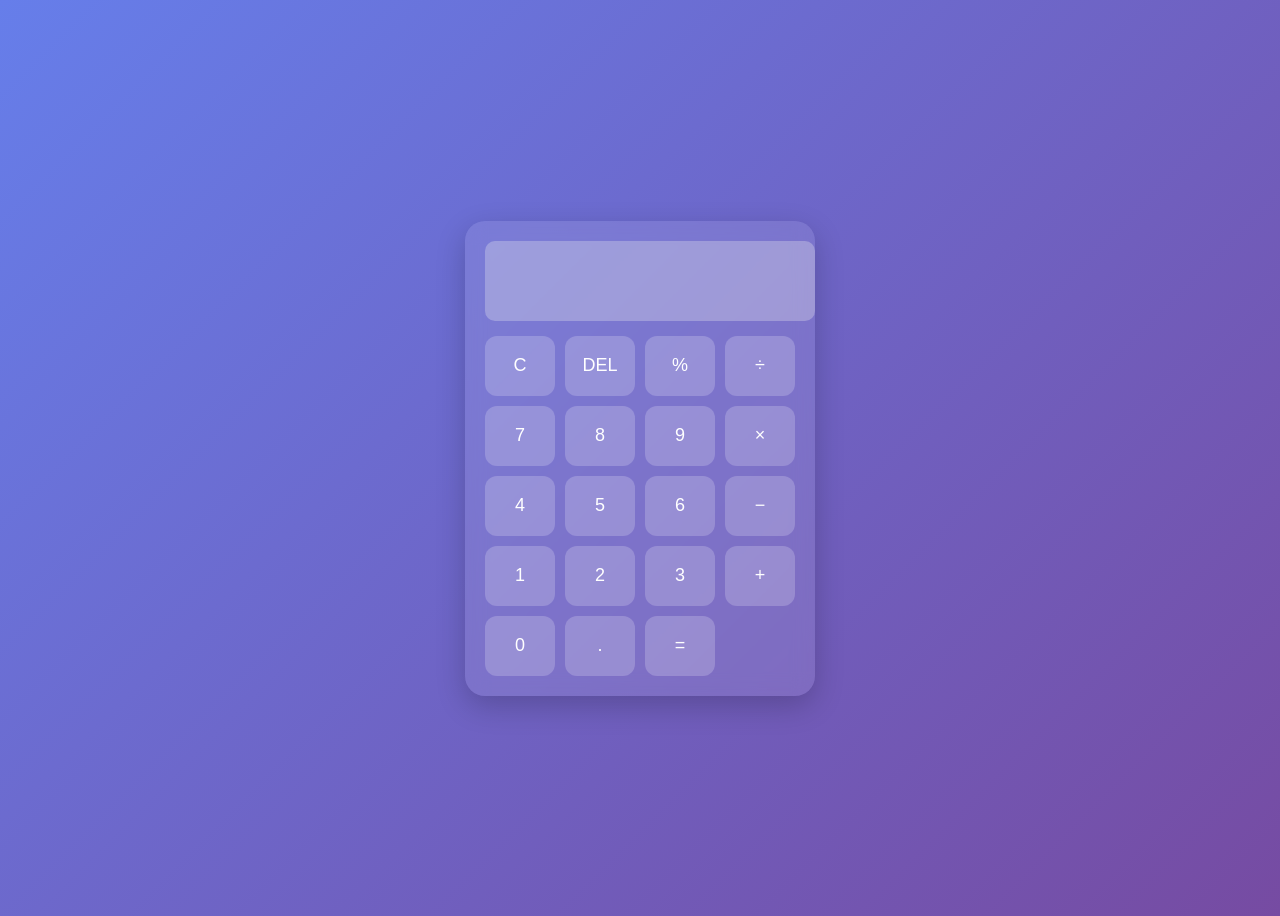
<file: calculator/index.html>
<!DOCTYPE html>
<html lang="en">
<head>
    <meta charset="UTF-8">
    <meta name="viewport" content="width=device-width, initial-scale=1.0">
    <title>Document</title>
</head>
<body>
    <!DOCTYPE html>
<html lang="en">
<head>
  <meta charset="UTF-8">
  <title>Advanced Calculator</title>
  <link rel="stylesheet" href="style.css">
</head>
<body>

<div class="calculator">
  <input type="text" id="display" disabled>

  <div class="buttons">
    <button onclick="clearDisplay()">C</button>
    <button onclick="deleteLast()">DEL</button>
    <button onclick="appendValue('%')">%</button>
    <button onclick="appendValue('/')">÷</button>

    <button onclick="appendValue('7')">7</button>
    <button onclick="appendValue('8')">8</button>
    <button onclick="appendValue('9')">9</button>
    <button onclick="appendValue('*')">×</button>

    <button onclick="appendValue('4')">4</button>
    <button onclick="appendValue('5')">5</button>
    <button onclick="appendValue('6')">6</button>
    <button onclick="appendValue('-')">−</button>

    <button onclick="appendValue('1')">1</button>
    <button onclick="appendValue('2')">2</button>
    <button onclick="appendValue('3')">3</button>
    <button onclick="appendValue('+')">+</button>

    <button onclick="appendValue('0')">0</button>
    <button onclick="appendValue('.')">.</button>
    <button onclick="calculate()">=</button>
  </div>
</div>

<script src="script.js"></script>
</body>
</html>
</body>
</html>
</file>
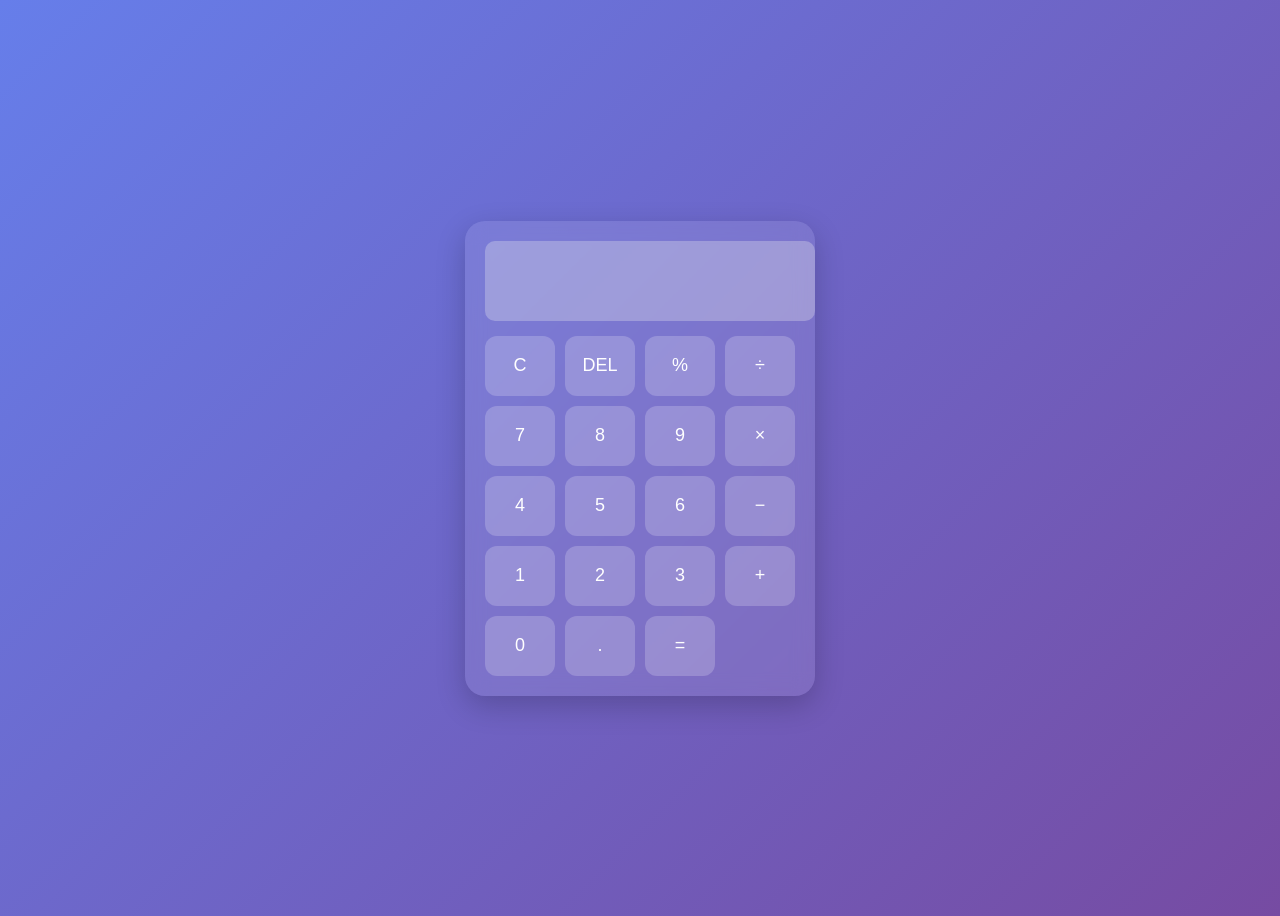
<file: codealpha_task/calculator/index.html>
<!DOCTYPE html>
<html>
<head>
    <meta charset="UTF-8">
    <meta name="viewport" content="width=device-width, initial-scale=1.0">
    <title>Document</title>
</head>
<body>
  
    <!DOCTYPE html>
<html lang="en">
<head>
  <meta charset="UTF-8">
  <title>Advanced Calculator</title>
  <link rel="stylesheet" href="style.css">
</head>
<body>

<div class="calculator">
  <input type="text" id="display" disabled>

  <div class="buttons">
    <button onclick="clearDisplay()">C</button>
    <button onclick="deleteLast()">DEL</button>
    <button onclick="appendValue('%')">%</button>
    <button onclick="appendValue('/')">÷</button>

    <button onclick="appendValue('7')">7</button>
    <button onclick="appendValue('8')">8</button>
    <button onclick="appendValue('9')">9</button>
    <button onclick="appendValue('*')">×</button>

    <button onclick="appendValue('4')">4</button>
    <button onclick="appendValue('5')">5</button>
    <button onclick="appendValue('6')">6</button>
    <button onclick="appendValue('-')">−</button>

    <button onclick="appendValue('1')">1</button>
    <button onclick="appendValue('2')">2</button>
    <button onclick="appendValue('3')">3</button>
    <button onclick="appendValue('+')">+</button>

    <button onclick="appendValue('0')">0</button>
    <button onclick="appendValue('.')">.</button>
    <button onclick="calculate()">=</button>
  </div>
</div>

<script src="script.js"></script>
</body>
</html>
</body>
</html>
</file>
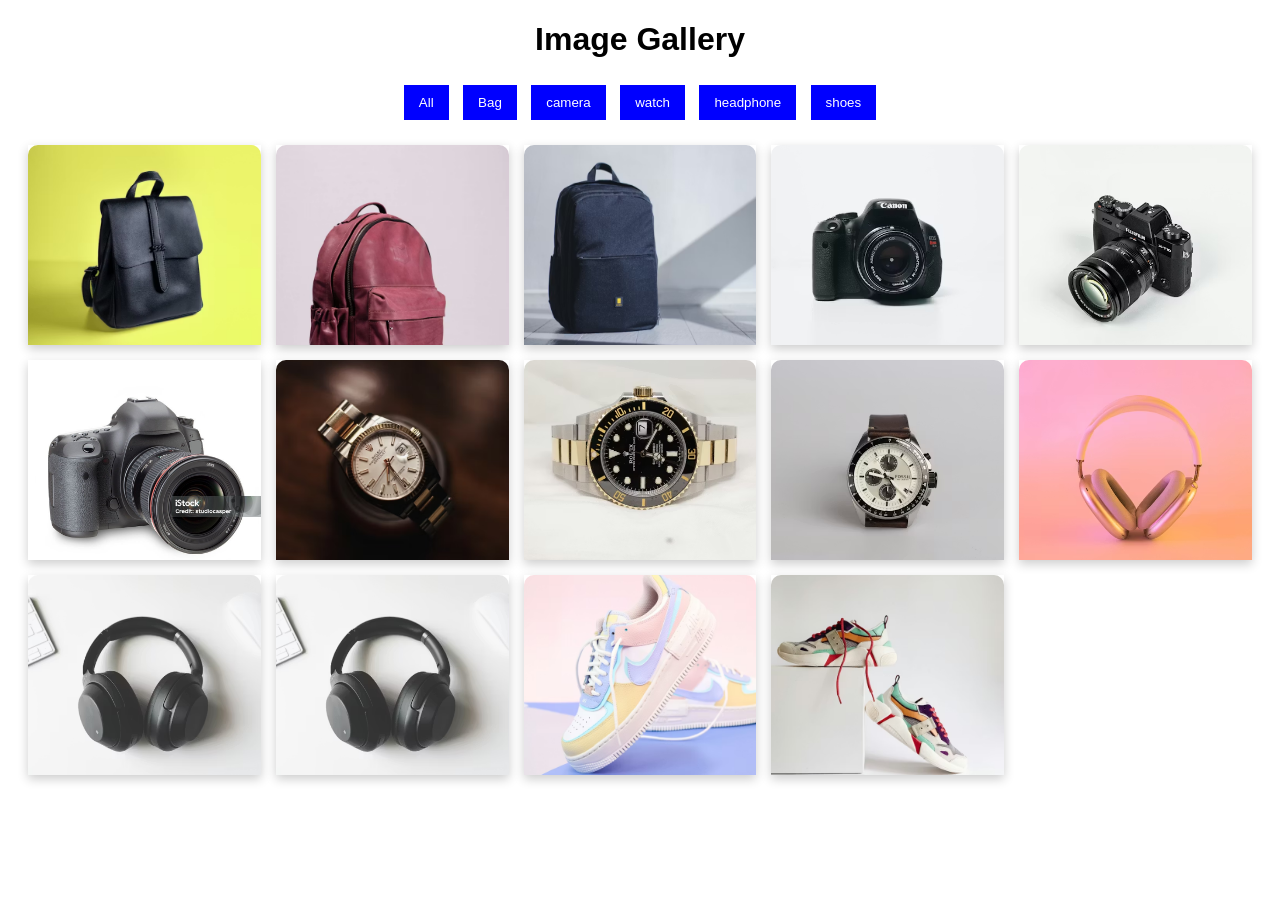
<file: codealpha_task/image-gallery/index1.html>
<!DOCTYPE html>
<html lang="en">
<head>
  <meta charset="UTF-8">
  <title>Advanced Image Gallery</title>
  <link rel="stylesheet" href="style1.css">
</head>
<body>

<h1>Image Gallery</h1>
<div class="buttons">
  <button data-filter="all">All</button>
  <button data-filter="bag">Bag</button>
  <button data-filter="camera">camera</button>
  <button data-filter="watch">watch</button>
  <button data-filter="headphone">headphone</button>
  <button data-filter="shoes">shoes</button>
</div>
<div class="gallery">
  <div class="item bag"><img src="image1/bag1.png"></div>
  <div class="item bag"><img src="image1/bag2.png"></div>
<div class="item bag"><img src="image1/bag3.png"></div>
  <div class="item camera"><img src="image1/camera1.png"></div>
  <div class="item camera"><img src="image1/camera2.png"></div>
  <div class="item camera"><img src="image1/camera3.png"></div>
  <div class="item watch"><img src="image1/watch1.png"></div>
  <div class="item watch"><img src="image1/watch2.png"></div>
  <div class="item watch"><img src="image1/watch3.png"></div>
  <div class="item headphone"><img src="image1/headphone1.png"></div>
  <div class="item headphone"><img src="image1/headphone2.png"></div>
  <div class="item headphone"><img src="image1/headphone3.png"></div>
  <div class="item shoes"><img src="image1/shoes1.png"></div>
  <div class="item shoes"><img src="image1/shoes2.png"></div>
<div class="lightbox" id="lightbox">

  <span class="close">&times;</span>
  <img id="lightbox-img">
  <button id="prev">Prev</button>
  <button id="next">Next</button>
</div>

<script src="script1.js"></script>
</body>
</html>
</file>
<file: calculator/style.css>
body {
  background: linear-gradient(135deg, #667eea, #764ba2);
  display: flex;
  justify-content: center;
  align-items: center;
  height: 100vh;
  font-family: Arial;
}

.calculator {
  background: rgba(255, 255, 255, 0.1);
  backdrop-filter: blur(10px);
  padding: 20px;
  border-radius: 20px;
  box-shadow: 0 10px 30px rgba(0,0,0,0.2);
}

#display {
  width: 100%;
  height: 60px;
  font-size: 22px;
  margin-bottom: 15px;
  border: none;
  border-radius: 10px;
  padding: 10px;
  text-align: right;
}

.buttons {
  display: grid;
  grid-template-columns: repeat(4, 70px);
  gap: 10px;
}

button {
  height: 60px;
  border: none;
  border-radius: 12px;
  font-size: 18px;
  cursor: pointer;
  background: rgba(255,255,255,0.2);
  color: white;
  transition: 0.2s;
}

button:hover {
  background: rgba(255,255,255,0.4);
  transform: scale(1.05);
}
</file>
<file: codealpha_task/calculator/style.css>
body {
  background: linear-gradient(135deg, #667eea, #764ba2);
  display: flex;
  justify-content: center;
  align-items: center;
  height: 100vh;
  font-family: Arial;
}

.calculator {
  background: rgba(255, 255, 255, 0.1);
  backdrop-filter: blur(10px);
  padding: 20px;
  border-radius: 20px;
  box-shadow: 0 10px 30px rgba(0,0,0,0.2);
}

#display {
  width: 100%;
  height: 60px;
  font-size: 22px;
  margin-bottom: 15px;
  border: none;
  border-radius: 10px;
  padding: 10px;
  text-align: right;
}

.buttons {
  display: grid;
  grid-template-columns: repeat(4, 70px);
  gap: 10px;
}

button {
  height: 60px;
  border: none;
  border-radius: 12px;
  font-size: 18px;
  cursor: pointer;
  background: rgba(255,255,255,0.2);
  color: white;
  transition: 0.2s;
}

button:hover {
  background: rgba(255,255,255,0.4);
  transform: scale(1.05);
}
</file>
<file: codealpha_task/image-gallery/style1.css>
body {
  font-family: Arial;
  text-align: center;
}

.buttons button {
  margin: 5px;
  padding: 10px 15px;
  background: blue;
  color: white;
  border: none;
  cursor: pointer;
}

.buttons button:hover {
  background: darkblue;
}
.gallery {
  display: grid;
  grid-template-columns: repeat(auto-fit, minmax(200px, 1fr));
  gap: 15px;
  padding: 20px;
}

.item {
  overflow: hidden;
  height: 200px;
  box-shadow: 0 4px 10px rgba(0,0,0,0.2);
}

.item img {
  width: 100%;
  height: 220px;
  object-fit: cover;
  transition: 0.3s;
  border-radius: 10px;
}

.item:hover img {
  transform: scale(1.1);
}
.image{
  height: auto;
}

.lightbox {
  display: none;
  position: fixed;
  top: 0;
  left: 0;
  width: 100%;
  height: 100%;
  background: rgba(0,0,0,0.8);
  text-align: center;
}

.lightbox img {
  margin-top: 5%;
 max-width: 80%; 
 max-height: 80%;
}

.lightbox .close {
  position: absolute;
  top: 20px;
  right: 30px;
  color: white;
  font-size: 30px;
  cursor: pointer;
}

#prev, #next {
  position: absolute;
  top: 50%;
  padding: 10px;
  background: white;
  border: none;
  cursor: pointer;
}

#prev { left: 20px; }
#next { right: 20px; }
@media(max-width:768px){
  .lightbox img {
    width: 90%;
  }
}
</file>
